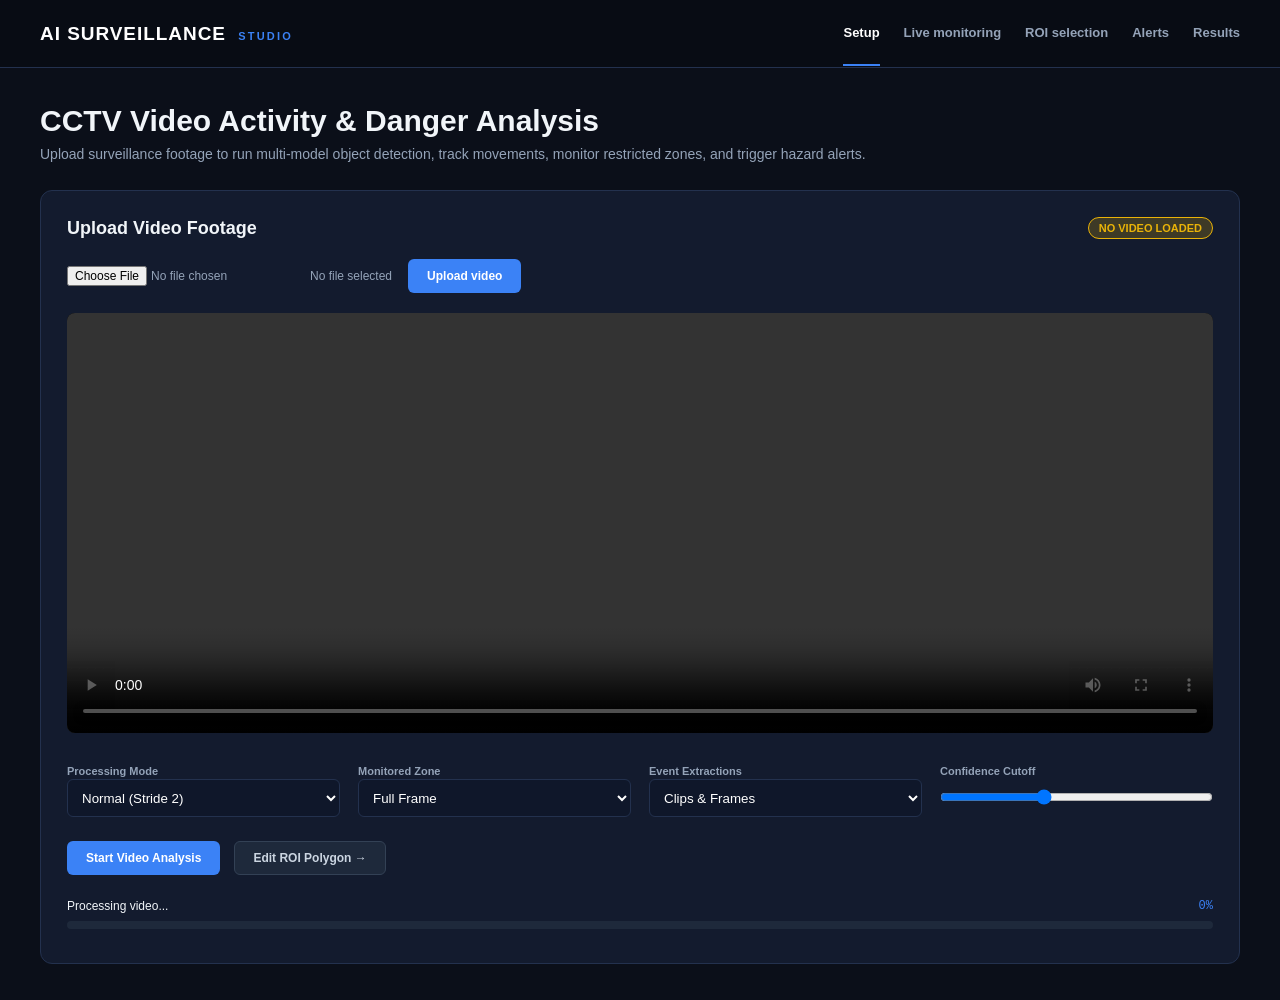
<file: templates/index.html>
<!doctype html>
<html lang="en">
<head>
  <meta charset="utf-8">
  <meta name="viewport" content="width=device-width,initial-scale=1">
  <title>Setup & Video Analysis · AI Surveillance</title>
  <link rel="stylesheet" href="/static/styles.css">
</head>
<body data-page="home">
  <header class="topbar">
    <a class="brand" href="/">AI SURVEILLANCE <span>STUDIO</span></a>
    <nav>
      <a class="active" href="/">Setup</a>
      <a href="/video">Live monitoring</a>
      <a href="/roi">ROI selection</a>
      <a href="/dashboard">Alerts</a>
      <a href="/results">Results</a>
    </nav>
  </header>

  <main class="shell">
    <section class="page-heading">
      <h1>CCTV Video Activity & Danger Analysis</h1>
      <p>Upload surveillance footage to run multi-model object detection, track movements, monitor restricted zones, and trigger hazard alerts.</p>
    </section>

    <div class="panel">
      <div class="panel-heading">
        <h2>Upload Video Footage</h2>
        <span class="badge warning" id="uploadState">No Video Loaded</span>
      </div>
      <div style="display:flex; gap:16px; align-items:center; margin-bottom:16px;">
        <input type="file" id="videoFile" accept=".mp4,.avi,.mov,.mkv,.webm" style="color:var(--text-muted); font-size:12px;">
        <span id="selectedFilename" style="color:var(--text-muted); font-size:12px;">No file selected</span>
        <button class="button primary" id="uploadButton">Upload video</button>
      </div>

      <div id="uploadMessage" class="notice hidden"></div>

      <div id="previewWrap" class="hidden" style="margin-top:20px;">
        <video id="sourcePreview" controls style="width:100%; max-height:420px; border-radius:8px; background:#000;"></video>
      </div>

      <div style="display:grid; grid-template-columns:repeat(auto-fit, minmax(220px, 1fr)); gap:18px; margin-top:24px;">
        <div>
          <label style="font-size:11px; font-weight:700; color:var(--text-muted);">Processing Mode</label>
          <select id="analysisSpeed" style="width:100%; height:38px; background:#0f172a; color:#fff; border:1px solid var(--border); border-radius:6px; padding:0 10px;">
            <option value="normal" selected>Normal (Stride 2)</option>
            <option value="slow">Slow (Every Frame)</option>
            <option value="fast">Fast (Stride 4)</option>
          </select>
        </div>
        <div>
          <label style="font-size:11px; font-weight:700; color:var(--text-muted);">Monitored Zone</label>
          <select id="analysisArea" style="width:100%; height:38px; background:#0f172a; color:#fff; border:1px solid var(--border); border-radius:6px; padding:0 10px;">
            <option value="full" selected>Full Frame</option>
            <option value="region">Saved ROI Polygon Only</option>
          </select>
        </div>
        <div>
          <label style="font-size:11px; font-weight:700; color:var(--text-muted);">Event Extractions</label>
          <select id="extractionMode" style="width:100%; height:38px; background:#0f172a; color:#fff; border:1px solid var(--border); border-radius:6px; padding:0 10px;">
            <option value="both" selected>Clips & Frames</option>
            <option value="videos">Clips Only</option>
            <option value="frames">Frames Only</option>
          </select>
        </div>
        <div>
          <label style="font-size:11px; font-weight:700; color:var(--text-muted);">Confidence Cutoff</label>
          <input type="range" id="confidenceThreshold" min="0.1" max="0.9" step="0.05" value="0.40" style="width:100%; margin-top:10px;">
        </div>
      </div>

      <div style="margin-top:24px; display:flex; gap:14px; align-items:center;">
        <button class="button primary" id="startAnalysis" disabled>Start Video Analysis</button>
        <a class="button quiet" href="/roi">Edit ROI Polygon →</a>
      </div>

      <div id="progressArea" class="hidden" style="margin-top:24px;">
        <div style="display:flex; justify-content:space-between; font-size:12px; margin-bottom:8px;">
          <span>Processing video...</span>
          <span id="progressPercent" style="font-family:var(--font-mono); color:var(--accent-primary);">0%</span>
        </div>
        <div style="height:8px; background:#1e293b; border-radius:99px; overflow:hidden;">
          <div id="progressBar" style="height:100%; width:0%; background:var(--accent-primary); transition:0.2s;"></div>
        </div>
        <p id="progressInfo" style="font-size:11px; color:var(--text-muted); margin-top:8px;"></p>
      </div>
    </div>
  </main>
  <script src="/static/app.js"></script>
</body>
</html>
</file>
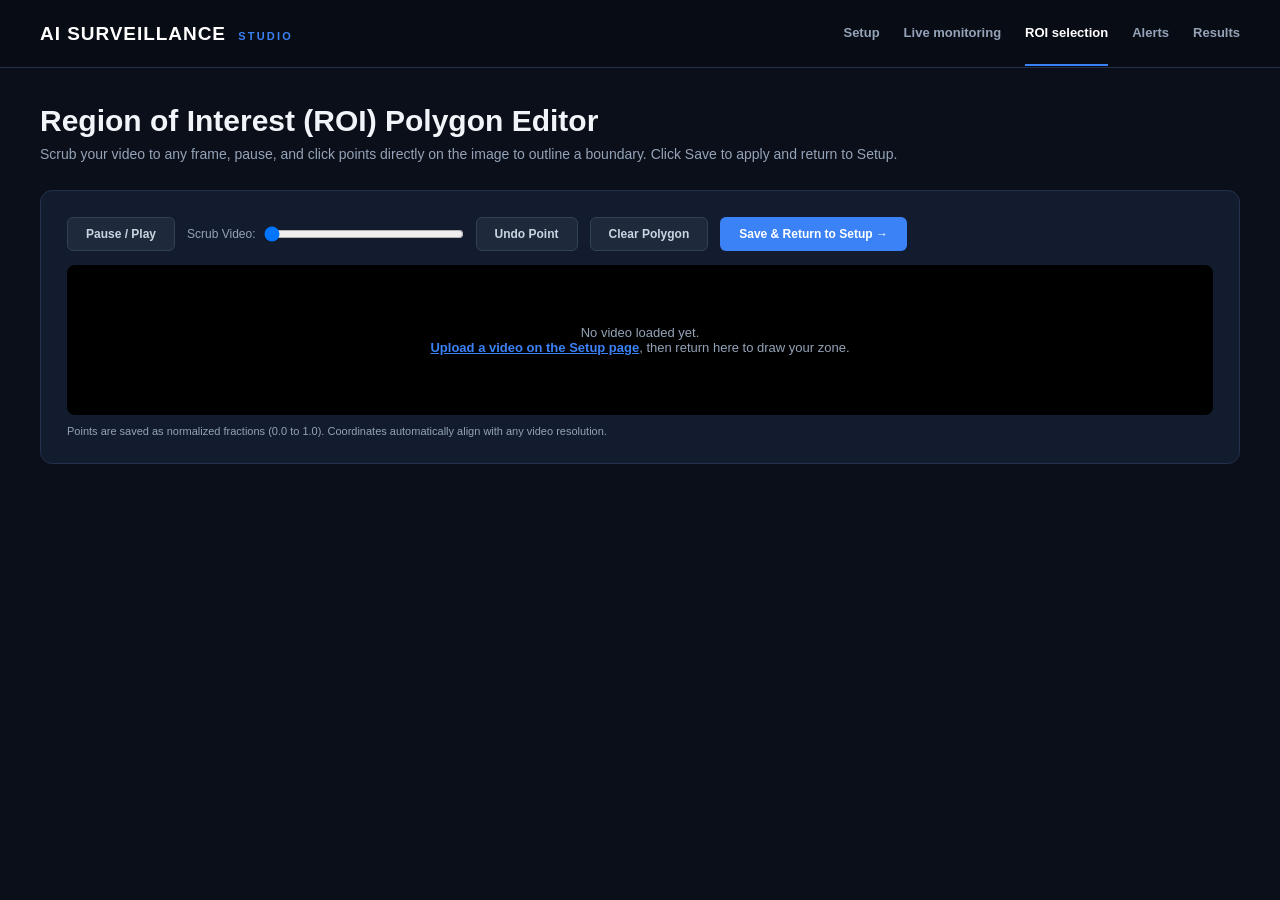
<file: templates/roi.html>
<!doctype html>
<html lang="en">
<head>
  <meta charset="utf-8">
  <meta name="viewport" content="width=device-width,initial-scale=1">
  <title>ROI Polygon Selection · AI Surveillance</title>
  <link rel="stylesheet" href="/static/styles.css">
</head>
<body data-page="roi">
  <header class="topbar">
    <a class="brand" href="/">AI SURVEILLANCE <span>STUDIO</span></a>
    <nav>
      <a href="/">Setup</a>
      <a href="/video">Live monitoring</a>
      <a class="active" href="/roi">ROI selection</a>
      <a href="/dashboard">Alerts</a>
      <a href="/results">Results</a>
    </nav>
  </header>

  <main class="shell">
    <section class="page-heading">
      <h1>Region of Interest (ROI) Polygon Editor</h1>
      <p>Scrub your video to any frame, pause, and click points directly on the image to outline a boundary. Click Save to apply and return to Setup.</p>
    </section>

    <div class="panel">
      <!-- Toolbar -->
      <div style="display:flex; gap:12px; margin-bottom:14px; align-items:center; flex-wrap:wrap;">
        <button class="button quiet" id="roiPlayPause">Pause / Play</button>
        <label style="display:flex; align-items:center; gap:8px; font-size:12px; color:var(--text-muted);">
          Scrub Video:
          <input type="range" id="roiSeek" min="0" max="100" value="0" style="width:200px;">
        </label>
        <button class="button quiet" id="undoPoint">Undo Point</button>
        <button class="button quiet" id="clearRoi">Clear Polygon</button>
        <button class="button primary" id="savePolygon">Save & Return to Setup →</button>
      </div>

      <!-- Video & Overlaid Canvas Stage -->
      <div id="roiStage" style="position:relative; width:100%; max-height:560px; background:#000; border-radius:8px; overflow:hidden; display:flex; align-items:center; justify-content:center;">
        <video id="roiVideo" preload="auto" style="max-width:100%; max-height:560px; display:block;"></video>
        <canvas id="roiCanvas" style="position:absolute; cursor:crosshair;"></canvas>
        <div id="roiEmpty" style="position:absolute; color:var(--text-muted); font-size:13px; text-align:center; padding:20px;">
          No video loaded yet.<br>
          <a href="/" style="color:var(--accent-primary); font-weight:700;">Upload a video on the Setup page</a>, then return here to draw your zone.
        </div>
      </div>
      <p style="color:var(--text-muted); font-size:11px; margin-top:10px;">
        Points are saved as normalized fractions (0.0 to 1.0). Coordinates automatically align with any video resolution.
      </p>
    </div>
  </main>
  <script src="/static/app.js"></script>
</body>
</html>
</file>
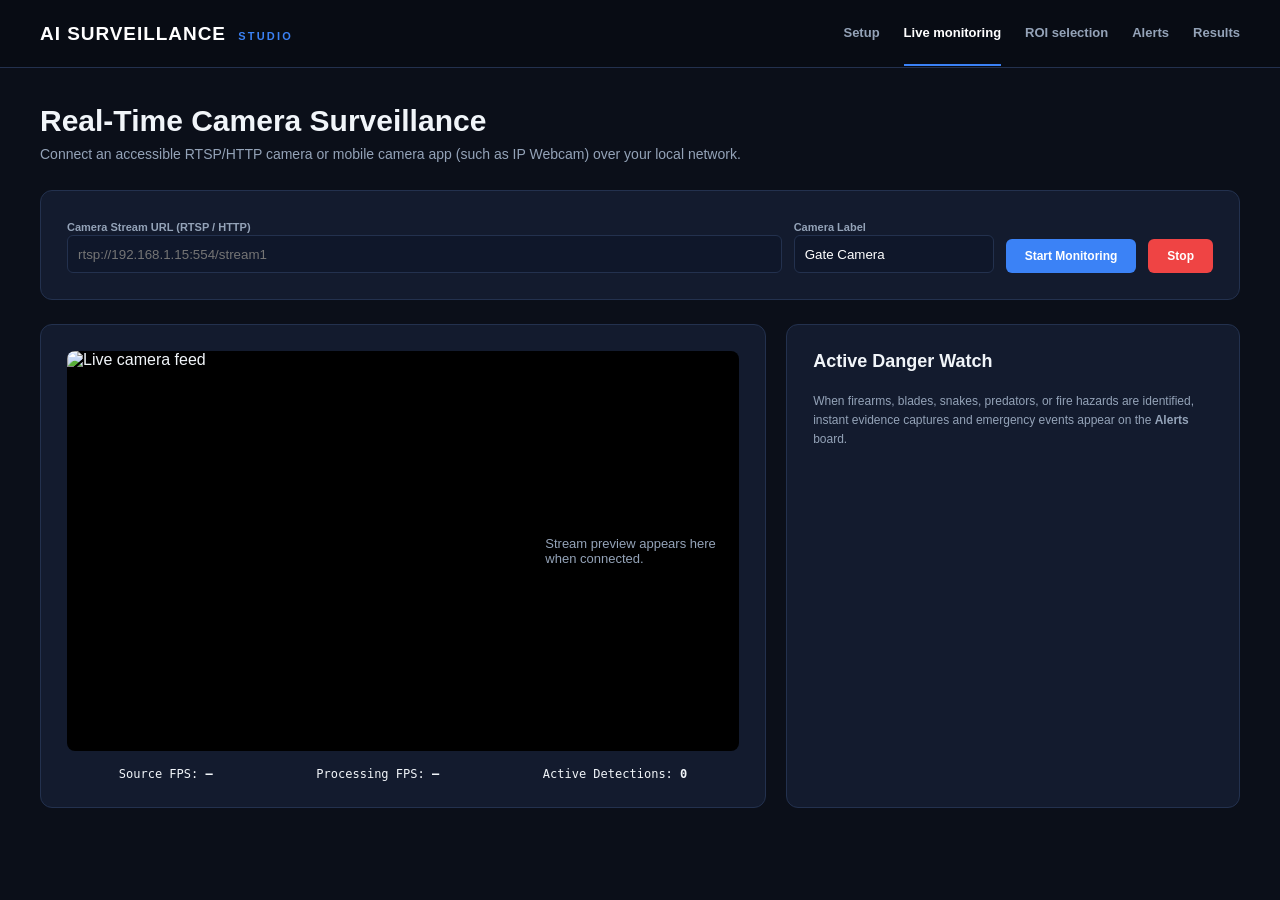
<file: templates/video.html>
<!doctype html>
<html lang="en">
<head>
  <meta charset="utf-8">
  <meta name="viewport" content="width=device-width,initial-scale=1">
  <title>Live Camera Monitoring · AI Surveillance</title>
  <link rel="stylesheet" href="/static/styles.css">
</head>
<body data-page="live">
  <header class="topbar">
    <a class="brand" href="/">AI SURVEILLANCE <span>STUDIO</span></a>
    <nav>
      <a href="/">Setup</a>
      <a class="active" href="/video">Live monitoring</a>
      <a href="/roi">ROI selection</a>
      <a href="/dashboard">Alerts</a>
      <a href="/results">Results</a>
    </nav>
  </header>

  <main class="shell">
    <section class="page-heading">
      <h1>Real-Time Camera Surveillance</h1>
      <p>Connect an accessible RTSP/HTTP camera or mobile camera app (such as IP Webcam) over your local network.</p>
    </section>

    <div class="panel">
      <form id="liveForm" style="display:grid; grid-template-columns:1fr 200px auto auto; gap:12px; align-items:end;">
        <div>
          <label style="font-size:11px; font-weight:700; color:var(--text-muted);">Camera Stream URL (RTSP / HTTP)</label>
          <input type="text" id="streamUrl" placeholder="rtsp://192.168.1.15:554/stream1" required style="width:100%; height:38px; background:#0f172a; color:#fff; border:1px solid var(--border); border-radius:6px; padding:0 10px;">
        </div>
        <div>
          <label style="font-size:11px; font-weight:700; color:var(--text-muted);">Camera Label</label>
          <input type="text" id="sourceName" value="Gate Camera" style="width:100%; height:38px; background:#0f172a; color:#fff; border:1px solid var(--border); border-radius:6px; padding:0 10px;">
        </div>
        <button type="submit" class="button primary">Start Monitoring</button>
        <button type="button" id="stopLive" class="button danger" disabled>Stop</button>
      </form>
    </div>

    <div style="display:grid; grid-template-columns:1.6fr 1fr; gap:20px;">
      <div class="panel">
        <div style="width:100%; height:400px; background:#000; border-radius:8px; overflow:hidden; display:flex; align-items:center; justify-content:center;">
          <img id="liveFeed" class="hidden" style="width:100%; height:100%; object-fit:contain;" alt="Live camera feed">
          <div id="feedPlaceholder" style="color:var(--text-muted); font-size:13px;">Stream preview appears here when connected.</div>
        </div>
        <div style="display:flex; justify-content:space-around; margin-top:16px; font-family:var(--font-mono); font-size:12px;">
          <div>Source FPS: <strong id="sourceFps">—</strong></div>
          <div>Processing FPS: <strong id="processingFps">—</strong></div>
          <div>Active Detections: <strong id="detectionCount">0</strong></div>
        </div>
      </div>

      <div class="panel">
        <div class="panel-heading"><h2>Active Danger Watch</h2></div>
        <p style="color:var(--text-muted); font-size:12px; line-height:1.6;">
          When firearms, blades, snakes, predators, or fire hazards are identified, instant evidence captures and emergency events appear on the <strong>Alerts</strong> board.
        </p>
      </div>
    </div>
  </main>
  <script src="/static/app.js"></script>
</body>
</html>
</file>
<file: static/styles.css>
:root {
  --bg-main: #0b0f19;
  --bg-card: #131b2e;
  --bg-card-hover: #19243c;
  --border: #23314e;
  --text-main: #f1f5f9;
  --text-muted: #94a3b8;
  --accent-primary: #3b82f6;
  --accent-hover: #2563eb;
  --critical: #ef4444;
  --high: #f97316;
  --warning: #eab308;
  --success: #10b981;
  --font-mono: "Fira Code", monospace;
}

* { box-sizing: border-box; margin: 0; padding: 0; }
body {
  background: var(--bg-main);
  color: var(--text-main);
  font-family: -apple-system, BlinkMacSystemFont, "Segoe UI", Roboto, sans-serif;
  min-height: 100vh;
}

.topbar {
  display: flex;
  justify-content: space-between;
  align-items: center;
  padding: 0 40px;
  height: 68px;
  background: #080c14;
  border-bottom: 1px solid var(--border);
}
.brand { font-size: 19px; font-weight: 800; color: #fff; text-decoration: none; letter-spacing: 0.05em; }
.brand span { color: var(--accent-primary); font-size: 11px; margin-left: 6px; letter-spacing: 0.2em; }
.topbar nav { display: flex; gap: 24px; }
.topbar nav a {
  color: var(--text-muted); text-decoration: none; font-size: 13px; font-weight: 600;
  padding: 24px 0; border-bottom: 2px solid transparent; transition: 0.2s;
}
.topbar nav a:hover, .topbar nav a.active { color: #fff; border-bottom-color: var(--accent-primary); }

.shell { width: min(1200px, 94%); margin: 36px auto; }
.page-heading { margin-bottom: 28px; }
.page-heading h1 { font-size: 30px; font-weight: 700; margin-bottom: 8px; }
.page-heading p { color: var(--text-muted); font-size: 14px; }

.panel {
  background: var(--bg-card);
  border: 1px solid var(--border);
  border-radius: 12px;
  padding: 26px;
  margin-bottom: 24px;
}
.panel-heading { display: flex; justify-content: space-between; align-items: center; margin-bottom: 20px; }
.panel-heading h2 { font-size: 18px; font-weight: 700; }

.button {
  display: inline-flex; align-items: center; justify-content: center;
  padding: 9px 18px; border-radius: 6px; font-size: 12px; font-weight: 700;
  cursor: pointer; text-decoration: none; border: 1px solid transparent; transition: 0.15s;
}
.button.primary { background: var(--accent-primary); color: #fff; }
.button.primary:hover { background: var(--accent-hover); }
.button.danger { background: var(--critical); color: #fff; }
.button.quiet { background: #1e293b; color: #cbd5e1; border-color: #334155; }
.button.quiet:hover { background: #334155; }

.badge { padding: 4px 10px; border-radius: 999px; font-size: 11px; font-weight: 700; text-transform: uppercase; }
.badge.critical { background: rgba(239,68,68,0.2); color: var(--critical); border: 1px solid var(--critical); }
.badge.high { background: rgba(249,115,22,0.2); color: var(--high); border: 1px solid var(--high); }
.badge.warning { background: rgba(234,179,8,0.2); color: var(--warning); border: 1px solid var(--warning); }
.badge.success { background: rgba(16,185,129,0.2); color: var(--success); border: 1px solid var(--success); }

.grid-3 { display: grid; grid-template-columns: repeat(auto-fit, minmax(320px, 1fr)); gap: 20px; }
.card { background: #0f172a; border: 1px solid var(--border); border-radius: 8px; padding: 20px; }
.card h3 { font-size: 16px; margin-bottom: 10px; }
.card p { color: var(--text-muted); font-size: 12px; margin-bottom: 14px; line-height: 1.5; }

.table-wrap { overflow-x: auto; margin-top: 15px; }
table { width: 100%; border-collapse: collapse; font-size: 12px; }
th, td { padding: 12px 14px; text-align: left; border-bottom: 1px solid var(--border); }
th { color: var(--text-muted); font-family: var(--font-mono); text-transform: uppercase; font-size: 10px; }
</file>
